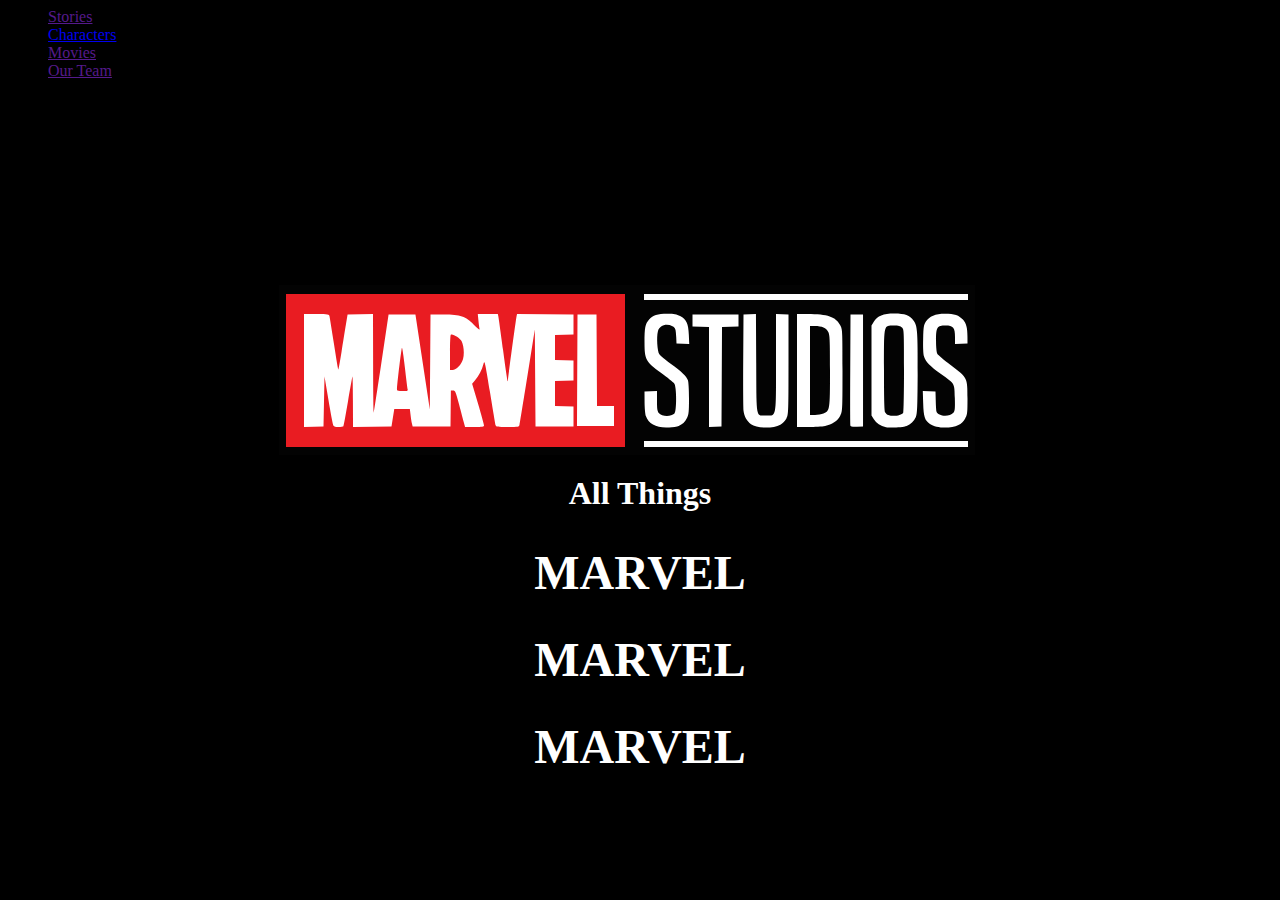
<file: index.html>
<html lang="en">
<head>
    <meta charset="UTF-8">
    <meta name="viewport" content="width=device-width, initial-scale=1.0">
    <meta http-equiv="X-UA-Compatible" content="ie=edge">
    <link rel="stylesheet" href="index.css">
    <title>Marvel Studios</title>
</head>
<header>
    <nav>
        <ul>
            <li><a href="">Stories</a></li>
            <li><a href="characters.html">Characters</a></li>
            <li><a href="">Movies</a></li>
            <li><a href="">Our Team</a></li>
        </ul>
    </nav>
</header>
<body>
    <div class="logo">
        <div class="logo-text">
            <h1>All Things</h1>
            <h1 style="font-size: 3em">MARVEL</h1>
            <h1 style="font-size: 3em">MARVEL</h1>
            <h1 style="font-size: 3em">MARVEL</h1>
        </div>
    </div>
</body>
</html>
</file>
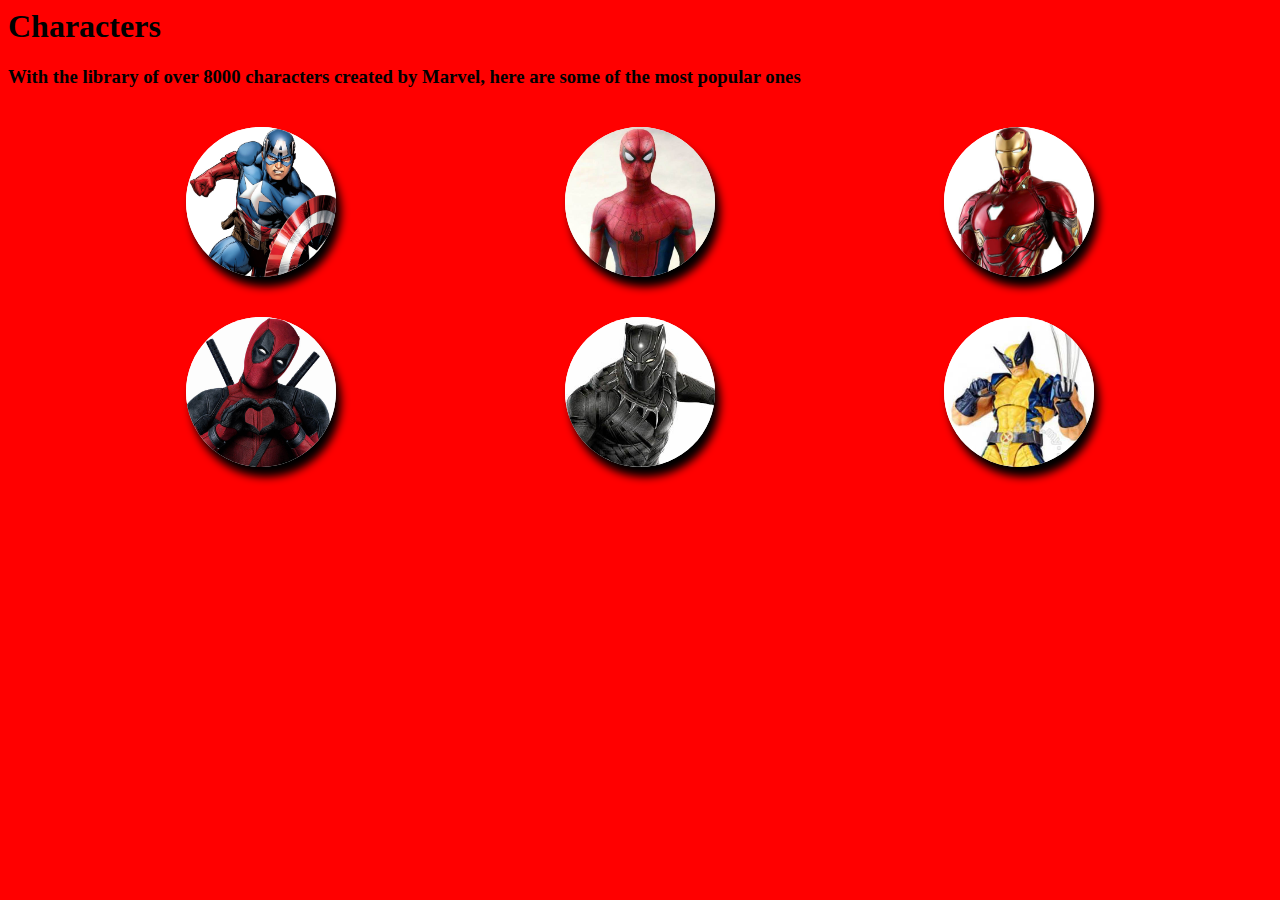
<file: characters.html>
<html lang="en">
<head>
    <meta charset="UTF-8">
    <meta name="viewport" content="width=device-width, initial-scale=1.0">
    <meta http-equiv="X-UA-Compatible" content="ie=edge">
    <link rel="stylesheet" href="characters.css">
    <title>Marvel Characters</title>
</head>
<header>
    <h1>Characters</h1>
    <h3>With the library of over 8000 characters created by Marvel, here are some of the most popular ones</h3>
</header>
<body>
    <div class="row">
        <div class="character">
            <img src="art/cptamerica.jpg" alt="america">
        </div>
        <div class="character">
            <img src="art/spiderman.jpg" alt="spiderman">
        </div>
        <div class="character">
            <img src="art/ironman.jpg" alt="ironman">
        </div>
    </div>
    <div class="row">
        <div class="character">
            <img src="art/deadpool.jpg" alt="deadpool">
        </div>
        <div class="character">
            <img src="art/blackpanther.jpg" alt="blackpanther">
        </div>
        <div class="character">
            <img src="art/wolverine.jpg" alt="wolverine">
        </div>
    </div>
</body>
</html>
</file>
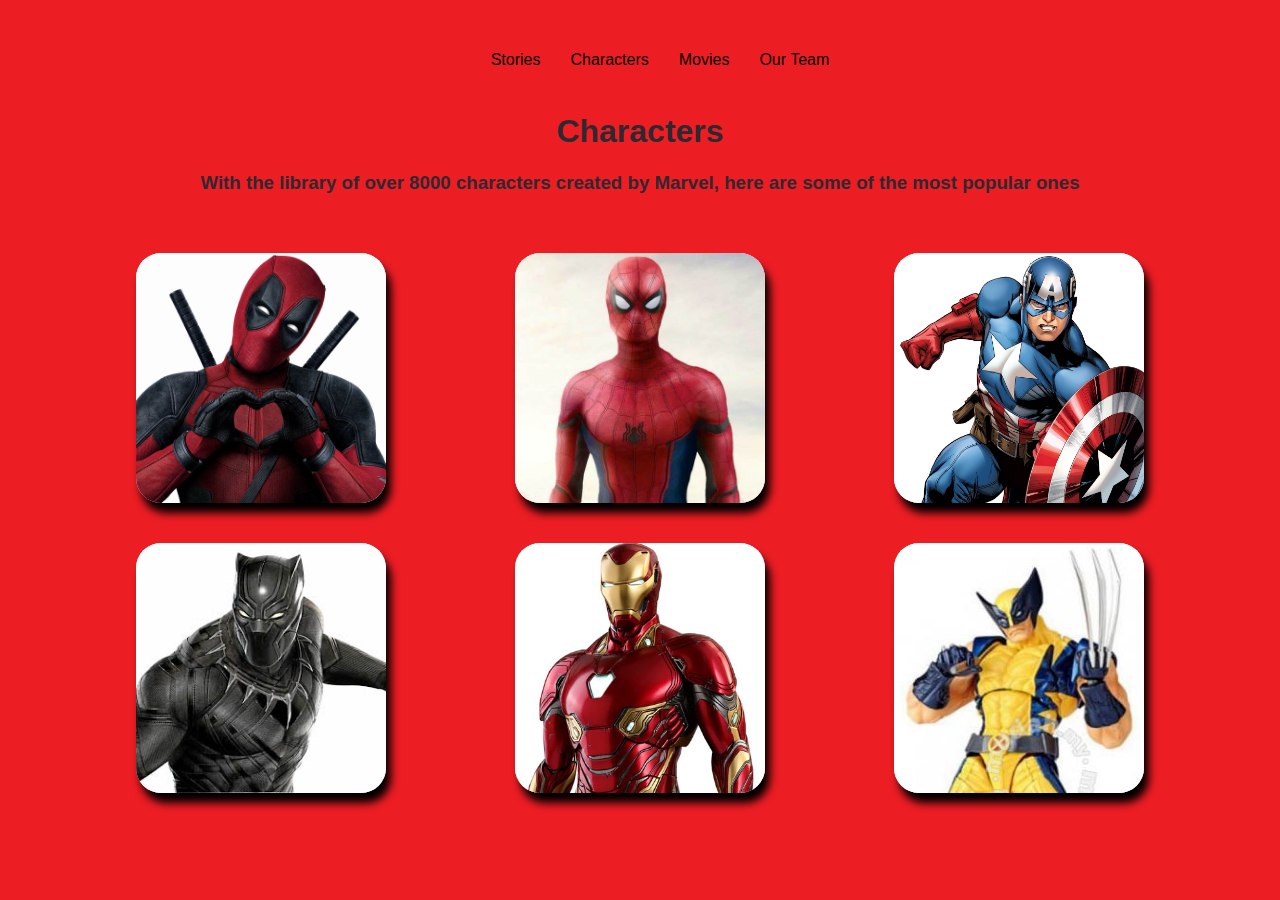
<file: Characters_JS.html>
<!DOCTYPE html>
<html>
<head>
<meta name="viewport" content="width=device-width, initial-scale=1">
<style>


nav {
    padding: 2px;
}

nav ul {
    display: flex;
    justify-content: center;
    color: white;
    list-style: none;
}

nav ul li {
    text-align: center;
    padding: 5px;
    margin: 0px 10px;
}

nav ul li:hover {
    background-color: black
}

nav ul li a {
    text-decoration: none;
    color: white;
}
body {
    background-color: #Ed1D24;
    font-family: Arial, Helvetica, sans-serif;
}

header {
    padding: 20px;
    align-content: center;
    color: rgb(45, 41, 49);
    text-align: center;
}
.row{
    margin: auto;
    padding: 20px;
    width: 90%;
    display: flex;
    justify-content: space-around;
}

.container {
  position: relative;
  width: 10%;
  border-radius: 10%;
  min-width: 250px;
  min-height: 250px;
  max-width: 250px;
  max-height: 150px;
  background-color: white;
  box-shadow: 5px 10px 8px;
  display: flex;
  justify-content: center
}

.container:hover{
    transform: scale(1.09); 
}

.container:active{
    transform: scale(1)
}
.image {
  border-radius: 10%;
  display: block;
  width: 100%;
  height: auto;
}

.overlay {
  border-radius: 10px 10px 20px 20px;
  position: absolute;
  bottom: 10%;
  left: 0;
  right: 0;
  background-color: #Ed1D24;
  overflow: hidden;
  width: 100%;
  height:0;
  transition: .5s ease;
}

.container:hover .overlay {
  bottom: 0;
  height: 25%;
}

.text {
  text-decoration: none;
  color: white;
  font-size: 20px;
  position: absolute;
  top: 50%;
  left: 50%;
  -webkit-transform: translate(-50%, -50%);
  -ms-transform: translate(-50%, -50%);
  transform: translate(-50%, -50%);
  text-align: center;
}

.text:hover{
  color:black;
}

a:link {
    color: rgb(0, 0, 0); 
    background-color: transparent; 
    text-decoration: none;
}

a:visited {
    color: pink;
    background-color: transparent;
    text-decoration: none;
}

a:hover {
    color: red;
    background-color: transparent;
    text-decoration: none;
}

a:active {
    color: yellow;
    background-color: transparent;
    text-decoration: none;
}
</style>
</head>
<header>       <nav>
    <ul>
        <li><a href="Stories.html">Stories</a></li>
        <li><a href="characters_js.html">Characters</a></li>
        <li><a href="Movies.html">Movies</a></li>
        <li><a href="OutTeam.html">Our Team</a></li>
    </ul>
</nav>
<h1>Characters</h1>
<h3>With the library of over 8000 characters created by Marvel, here are some of the most popular ones</h3></header>
<body>

<div class="row">
  <div class="container">
      <a href="https://www.marvel.com/characters/deadpool-wade-wilson" target="_blank"><img src="art/deadpool.jpg" alt="Deadpool" class="image"></a>
    <div class="overlay">
      <div class="text">Deadpool</div>
    </div>
  </div>

  <div class="container">
      <a href="https://www.marvel.com/characters/spider-man-peter-parker" target="_blank"><img src="art/spiderman.jpg" alt="Spider-Man" class="image"></a>
      <div class="overlay">
        <div class="text">Spider-Man</div>
      </div>
    </div>

    <div class="container">
        <a href="https://www.marvel.com/characters/captain-america-steve-rogers" target="_blank"><img src="art/cptamerica.jpg" alt="Captain America" class="image"></a>
        <div class="overlay">
          <div class="text">Captain America</div>
        </div>
      </div>
  </div>

  <div class="row">
      <div class="container">
          <a href="https://www.marvel.com/characters/black-panther-t-challa" target="_blank"><img src="art/blackpanther.jpg" alt="Black Panther" class="image"></a>
        <div class="overlay">
          <div class="text">Black Panther</div>
        </div>
      </div>
    
      <div class="container">
          <a href="https://www.marvel.com/characters/iron-man-tony-stark" target="_blank"><img src="art/ironman.jpg" alt="Iron Man" class="image"></a>
          <div class="overlay">
            <div class="text">Iron Man</div>
          </div>
        </div>
    
        <div class="container">
            <a href="https://www.marvel.com/characters/wolverine-james-howlett" target="_blank"><img src="art/wolverine.jpg" alt="Wolverine" class="image"></a>
            <div class="overlay">
              <div class="text">Wolverine</div>
            </div>
          </div>
      </div>
</body>
</html>
</file>
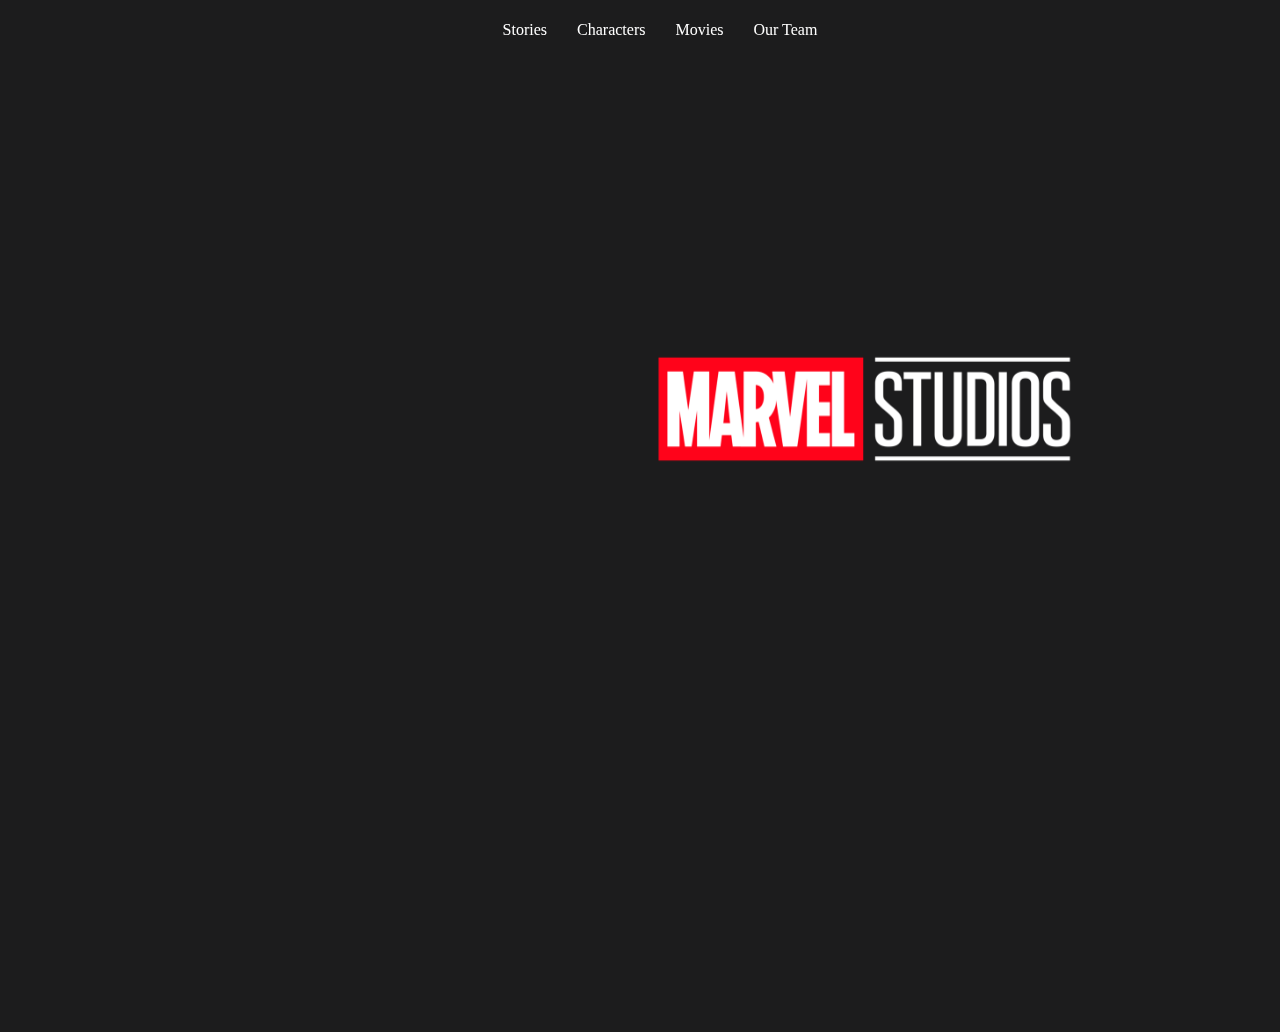
<file: movies.html>
<!DOCTYPE html>
<html>
    <head>
            <meta name="viewport" content="width=device-width, initial-scale=1.0">
        <style>
        
            iframe {
                padding: 30px;
            }
            body {
                background-color: rgb(28, 28, 29);
            }
            img {
               display: block;
               margin-left: auto;
               margin-right: auto;
               margin-top: 50%;

            }
            .logo{
                margin: auto;
            }
            .row1{
                float: left;
                padding: 5px;
                width: 450px; 
            }
            
            nav ul {
                display: flex;
                justify-content: center;
                color: white;
                list-style: none;
            }

            nav ul li {
                text-align: center;
                padding: 5px;
                margin: 0px 10px;
            }

            nav ul li:hover {
                background-color: red
            }

            nav ul li a {
                text-decoration: none;
                color: white;
            }
            @media only screen and (max-width: 800px) {
            .row1{ 
                margin-left: auto;
                margin-right: auto;}
            
            }
            @media only screen and (max-width: 500px) {
            .row1{ 
                margin-left: auto;
                margin-right: auto;}
            
            }
            
        </style>
    </head>
    <header>
        <nav>
        <ul>
            <li><a href="">Stories</a></li>
            <li><a href="characters.html">Characters</a></li>
            <li><a href="">Movies</a></li>
            <li><a href="">Our Team</a></li>
        </ul>
    </nav>
</header>
<body>
    <div class="container1">
            <div class="row1">
                    <iframe width="400" height="200" src="https://www.youtube.com/embed/39udgGPyYMg" 
                    frameborder="0" allow="autoplay; encrypted-media" allowfullscreen></iframe>
                </div>
                               
                <div class="row1">
                    <iframe width="400" height="200" src="https://www.youtube.com/embed/D86RtevtfrA" 
                    frameborder="0" allow="autoplay; encrypted-media" allowfullscreen></iframe>
                </div>
                               
                <div class="row1">
                  <iframe width="400" height="200" src="https://www.youtube.com/embed/dKrVegVI0Us" 
                  frameborder="0" allow="autoplay; encrypted-media" allowfullscreen></iframe>
                </div>
                <div class="logo">
                        <img src="art/marvellogo.png" alt="marvellogo"
                        style="height: 150px; width: 450px;">
                </div>
    </div>
 




<div class="cotainer2">
        <div class="row1">
        <iframe width="400" height="200" src="https://www.youtube.com/embed/YLorLVa95Xo" 
        frameborder="0" allow="autoplay; encrypted-media" allowfullscreen></iframe>
        </div>
        
        <div class="row1">
        <iframe width="400" height="200" src="https://www.youtube.com/embed/dxWvtMOGAhw" 
        frameborder="0" allow="autoplay; encrypted-media" allowfullscreen></iframe>
        </div>
        
        <div class="row1">
        <iframe width="400" height="200" src="https://www.youtube.com/embed/6ZfuNTqbHE8" 
        frameborder="0" allow="autoplay; encrypted-media" allowfullscreen></iframe>
        </div>
</div>



</body>
</html>
</file>
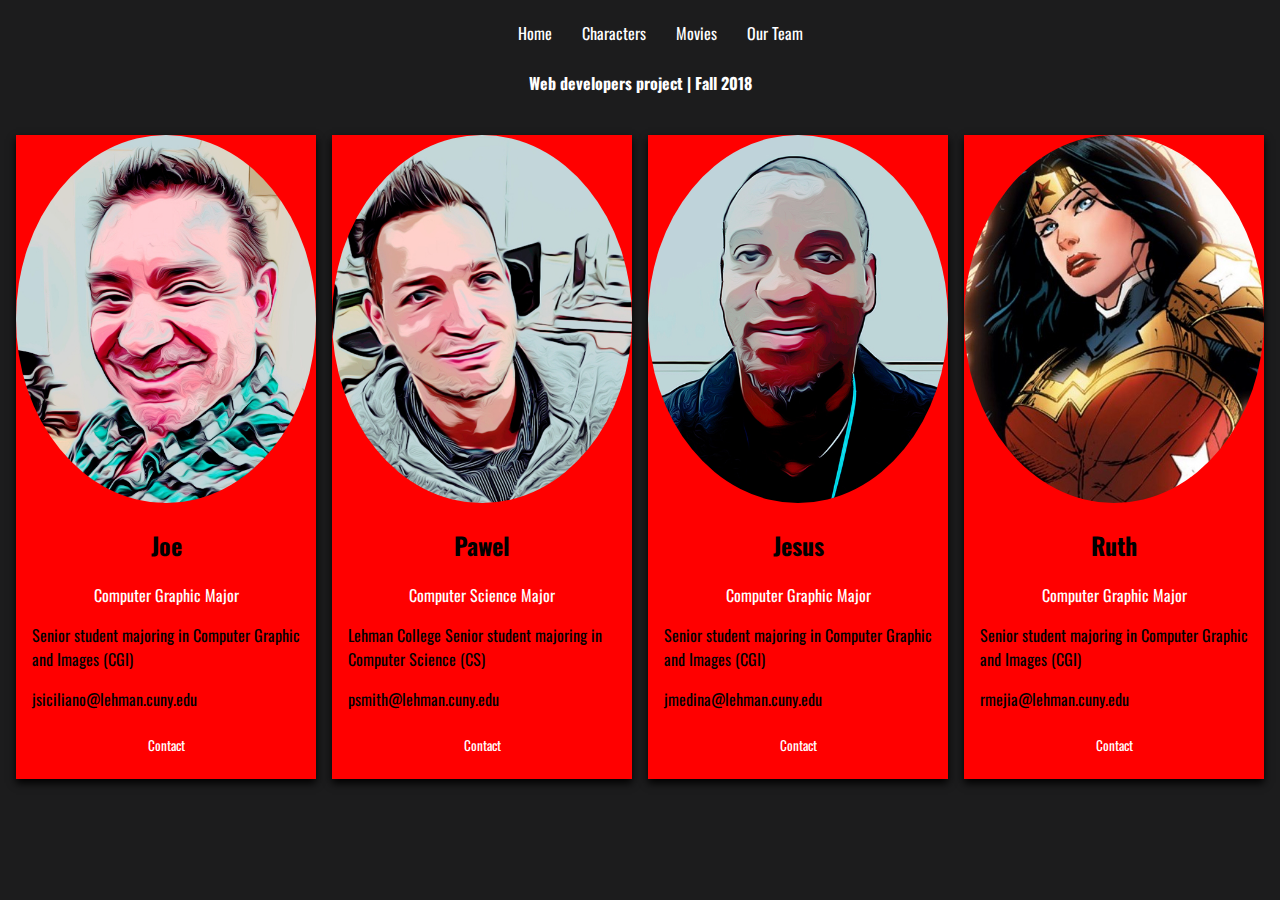
<file: ourteam.html>
<!DOCTYPE html>
<html>
<head>
<meta name="viewport" content="width=device-width, initial-scale=1">
<link href="https://fonts.googleapis.com/css?family=Oswald" rel="stylesheet">
<style>
img {border-radius: 50%;}
html {
  box-sizing: border-box;
}

*, *:before, *:after {
  box-sizing: inherit;
}

.column {
  float: left;
  width: 25%;
  margin-bottom: 16px;
  padding: 0 8px;
}

@media screen and (max-width: 650px) {
  .column {
    width: 100%;
    display: block;
  }
}

.card {
  box-shadow: 0 4px 8px;
  background-color: red;
}

.container {
  padding: 0 16px;
}

.container::after, .row::after {
  content: "";
  clear: both;
  display: table;
}

.title {
  color:white;
  font-family: 'Oswald', sans-serif;
}

.button {
  border: none;
  outline: 0;
  display: inline-block;
  padding: 8px;
  color: white;
  background-color:red;
  text-align: center;
  cursor: pointer;
  width: 100%;font-family: 'Oswald', sans-serif;

}

.button:hover {
  background-color: black;
}
h2, h4, p {
    font-family: 'Oswald', sans-serif;
}
h4{
    color: white;
}nav ul {
                display: flex;
                justify-content: center;
                color: white;
                list-style: none;
                font-family: 'Oswald', sans-serif;
            }

            nav ul li {
                text-align: center;
                padding: 5px;
                margin: 0px 10px;
            }

            nav ul li:hover {
                background-color: red
            }

            nav ul li a {
                text-decoration: none;
                color: white;
            }
         
            
</style>
</head>
<header>
    
        <nav>
                <ul>
                    <li><a href="index.html">Home</a></li>
                    <li><a href="Characters_JS.html">Characters</a></li>
                    <li><a href="movies.html">Movies</a></li>
                    <li><a href="">Our Team</a></li>
                </ul>
            </nav>
</header>
<body style="background-color: rgb(28, 28, 29)">

<!-- <h2 align="center" style="background-color:rgb(28, 28, 29); color:white">Our Team Section</h2> -->
<h4 align="center">Web developers project  |  Fall 2018</h4>
<br>

<div class="row">
  <div class="column">
    <div class="card">
      <img src="art/JoeCartoon.jpg" alt="Joe" style="width:100%">
      <div class="container">
        <h2 align="center">Joe</h2>
        <p align="center" class="title">Computer Graphic Major</p>
        <p>Senior student majoring in Computer Graphic and Images (CGI)</p>
        <p>jsiciliano@lehman.cuny.edu</p>
        <p><button class="button">Contact</button></p>
      </div>
    </div>
  </div>

  <div class="column">
    <div class="card">
      <img src="art/PawelCartoon.jpg" alt="Pawel" style="width:100%">
      <div class="container">
        <h2 align="center">Pawel</h2>
        <p align="center" class="title">Computer Science Major</p>
        <p>Lehman College Senior student majoring in Computer Science (CS)
        </p>
        <p>psmith@lehman.cuny.edu</p>
        <p><button class="button">Contact</button></p>
      </div>
    </div>
  </div>
  <div class="column">
    <div class="card">
      <img src="art/jesusCartoon.jpg" alt="Jesus" style="width:100%">
      <div class="container">
        <h2 align="center">Jesus</h2>
        <p align="center" class="title">Computer Graphic Major</p>
        <p>Senior student majoring in Computer Graphic and Images (CGI)</p>
        <p>jmedina@lehman.cuny.edu</p>
        <p><button class="button">Contact</button></p>
      </div>
    </div>
  </div>
  <div class="column">
    <div class="card">
      <img src="art/RuthMejiaCartoon.jpg" alt="Jesus" style="width:100%">
      <div class="container">
        <h2 align="center">Ruth</h2>
        <p align="center" class="title">Computer Graphic Major</p>
        <p>Senior student majoring in Computer Graphic and Images (CGI)</p>
        <p>rmejia@lehman.cuny.edu</p>
        <p><button class="button">Contact</button></p>
      </div>
    </div>
  </div>
</div>

</body>
</html>
</file>
<file: index.css>
body {
    background-color: black;
}

.logo {
    /* margin: auto; */
    margin-top: 15%;
    background-image: url("art/Marvelstudios.svg");
    height: 200px; 
    width: 90%;
    background-position: center;
    background-size: auto; 
    background-repeat: no-repeat;
    padding-left: 100px;
}
.logo-text{
    text-align: center;
    position: absolute;
    top: 70%;
    left: 50%;
    transform: translate(-50%, -50%);
    color: white;
}
</file>
<file: characters.css>
body {
    background-color: red;
}

nav {
    /* background-color: red; */
    padding: 2px;
    /* border-bottom: 1px solid white; */
}

nav ul {
    display: flex;
    justify-content: center;
    color: white;
    list-style: none;
}

nav ul li {
    text-align: center;
    padding: 5px;
    margin: 0px 10px;
}

nav ul li:hover {
    background-color: red
}

nav ul li a {
    text-decoration: none;
    color: white;
}

.row{
    margin: auto;
    padding: 20px;
    width: 90%;
    /* background-color: blueviolet; */
    display: flex;
    justify-content: space-around;
}

.character {
    border-radius: 50%;
    min-width: 100px;
    min-height: 100px;
    max-width: 150px;
    max-height: 150px;
    background-color: white;
    box-shadow: 5px 10px 8px;
    display: flex;
    justify-content: center
}

.character:hover{
    transform: scale(1.09);
}
.character:active{
    transform: scale(1)
}

img {
    border-radius: 50%;
    max-width: 100%;
    max-height: 100%;
}
</file>
